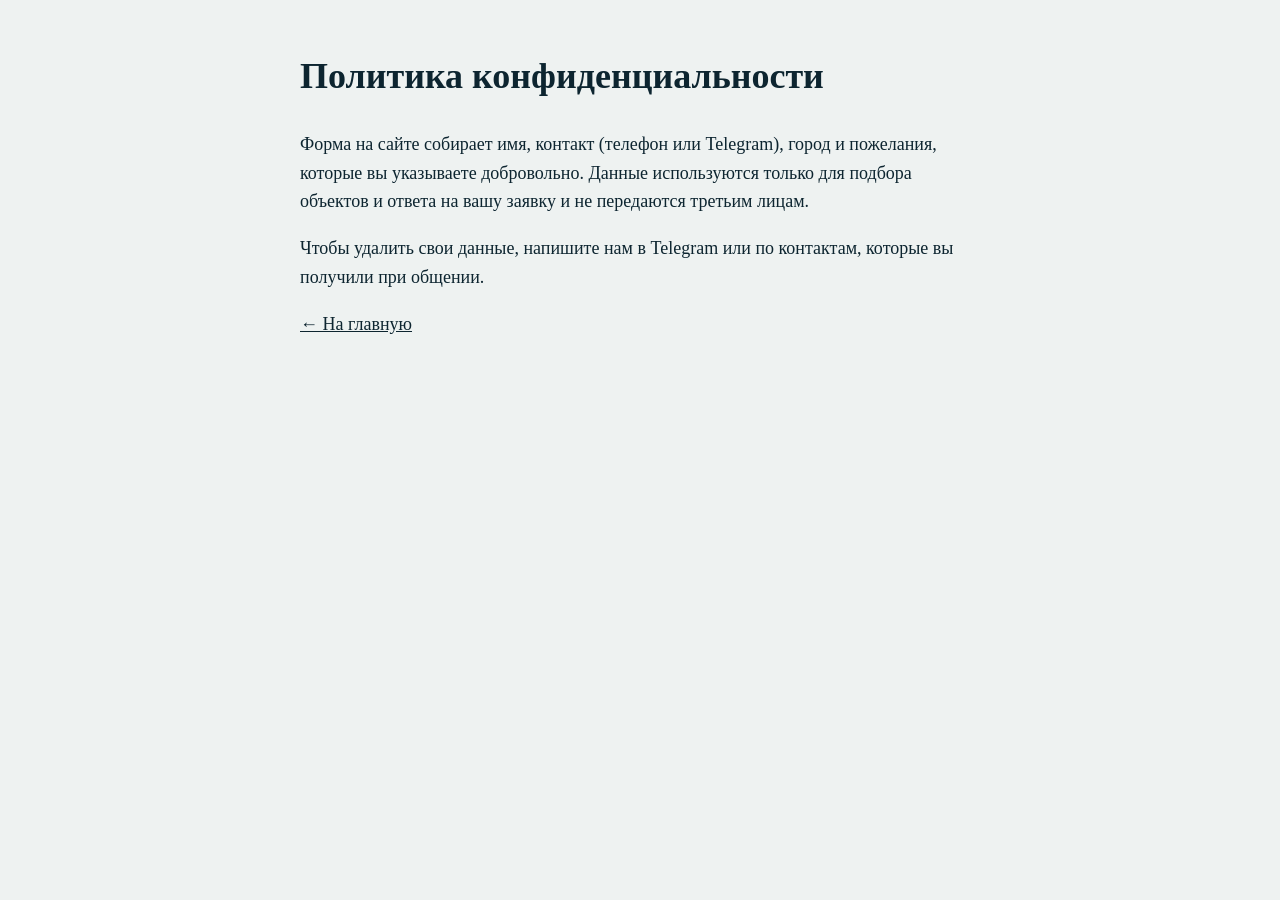
<file: privacy.html>
<!doctype html>
<html lang="ru"><head><meta charset="utf-8"><meta name="viewport" content="width=device-width, initial-scale=1"><title>Политика конфиденциальности</title>
<style>body{font:18px/1.6 Georgia,serif;max-width:680px;margin:48px auto;padding:0 20px;color:#0d2530;background:#eef2f1}a{color:#0d2530}</style></head>
<body><h1>Политика конфиденциальности</h1>
<p>Форма на сайте собирает имя, контакт (телефон или Telegram), город и пожелания, которые вы указываете добровольно. Данные используются только для подбора объектов и ответа на вашу заявку и не передаются третьим лицам.</p>
<p>Чтобы удалить свои данные, напишите нам в Telegram или по контактам, которые вы получили при общении.</p>
<p><a href="index.html">← На главную</a></p></body></html>
</file>
